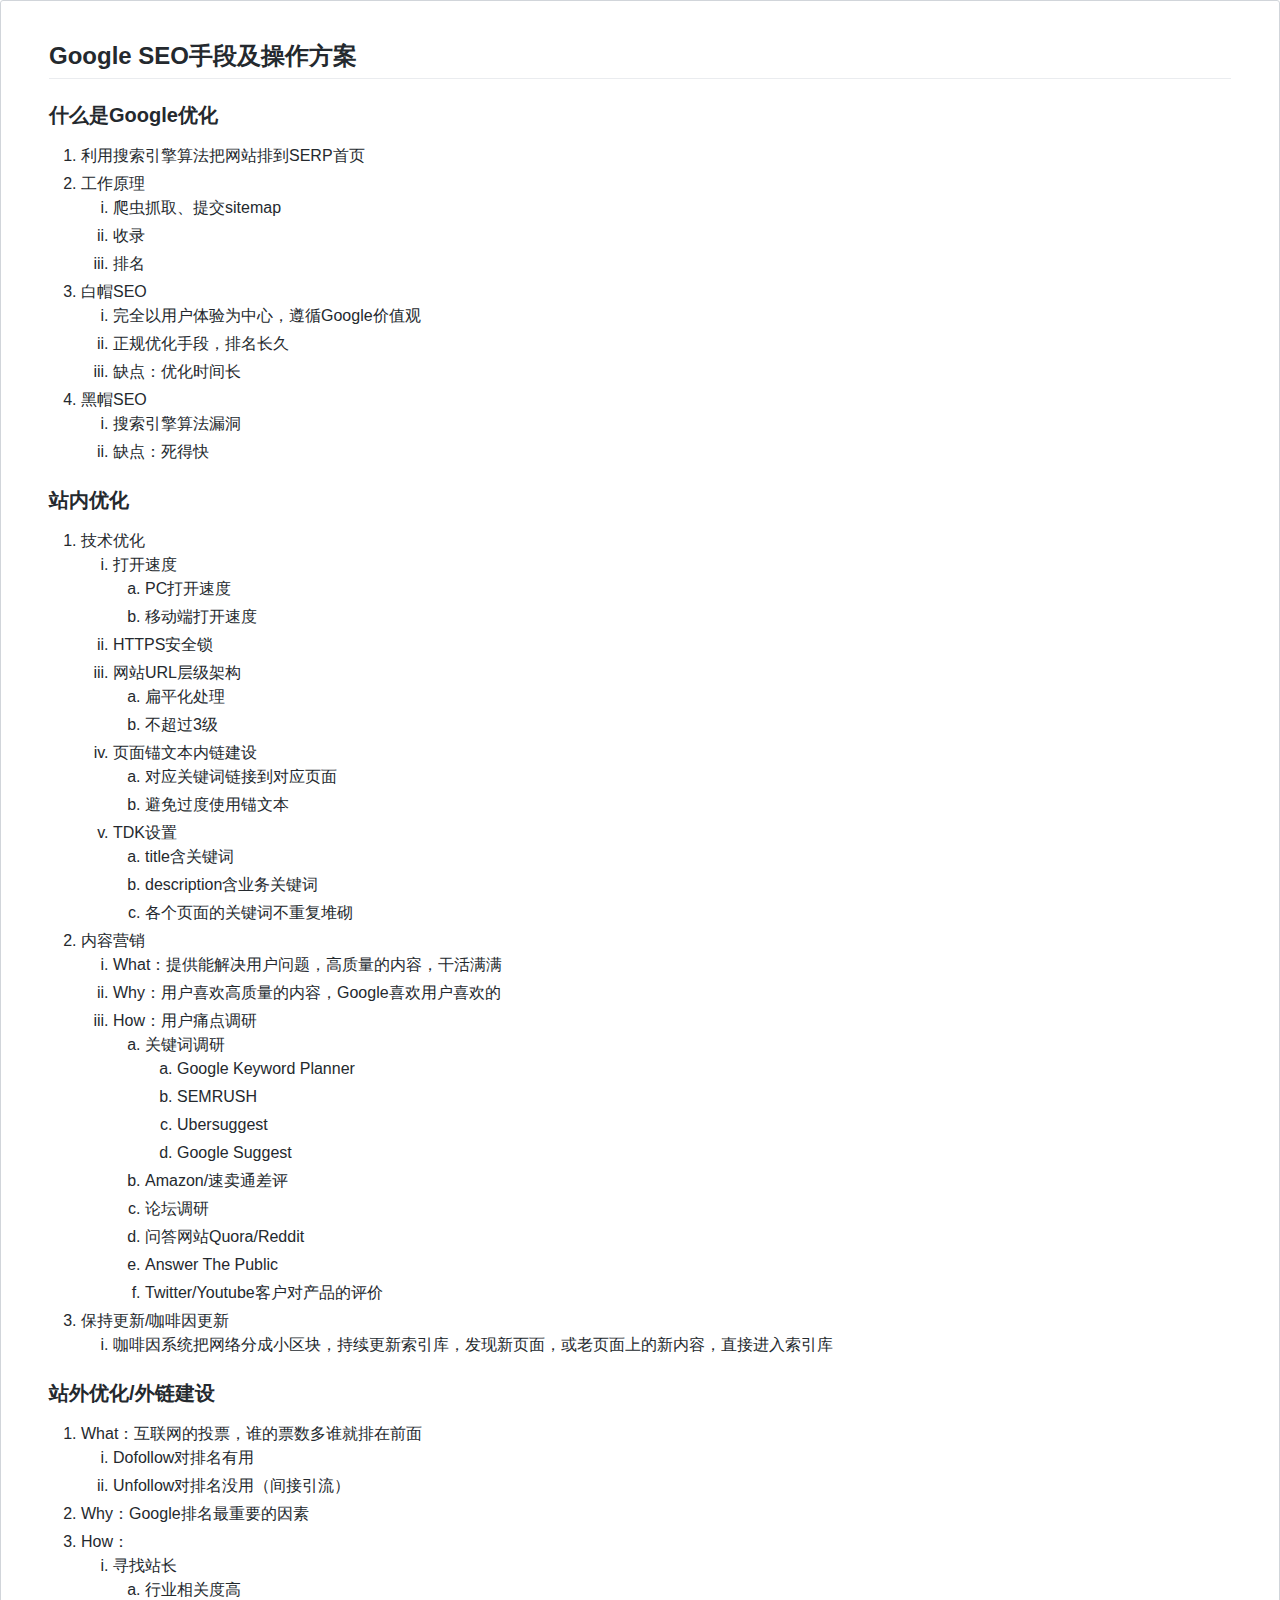
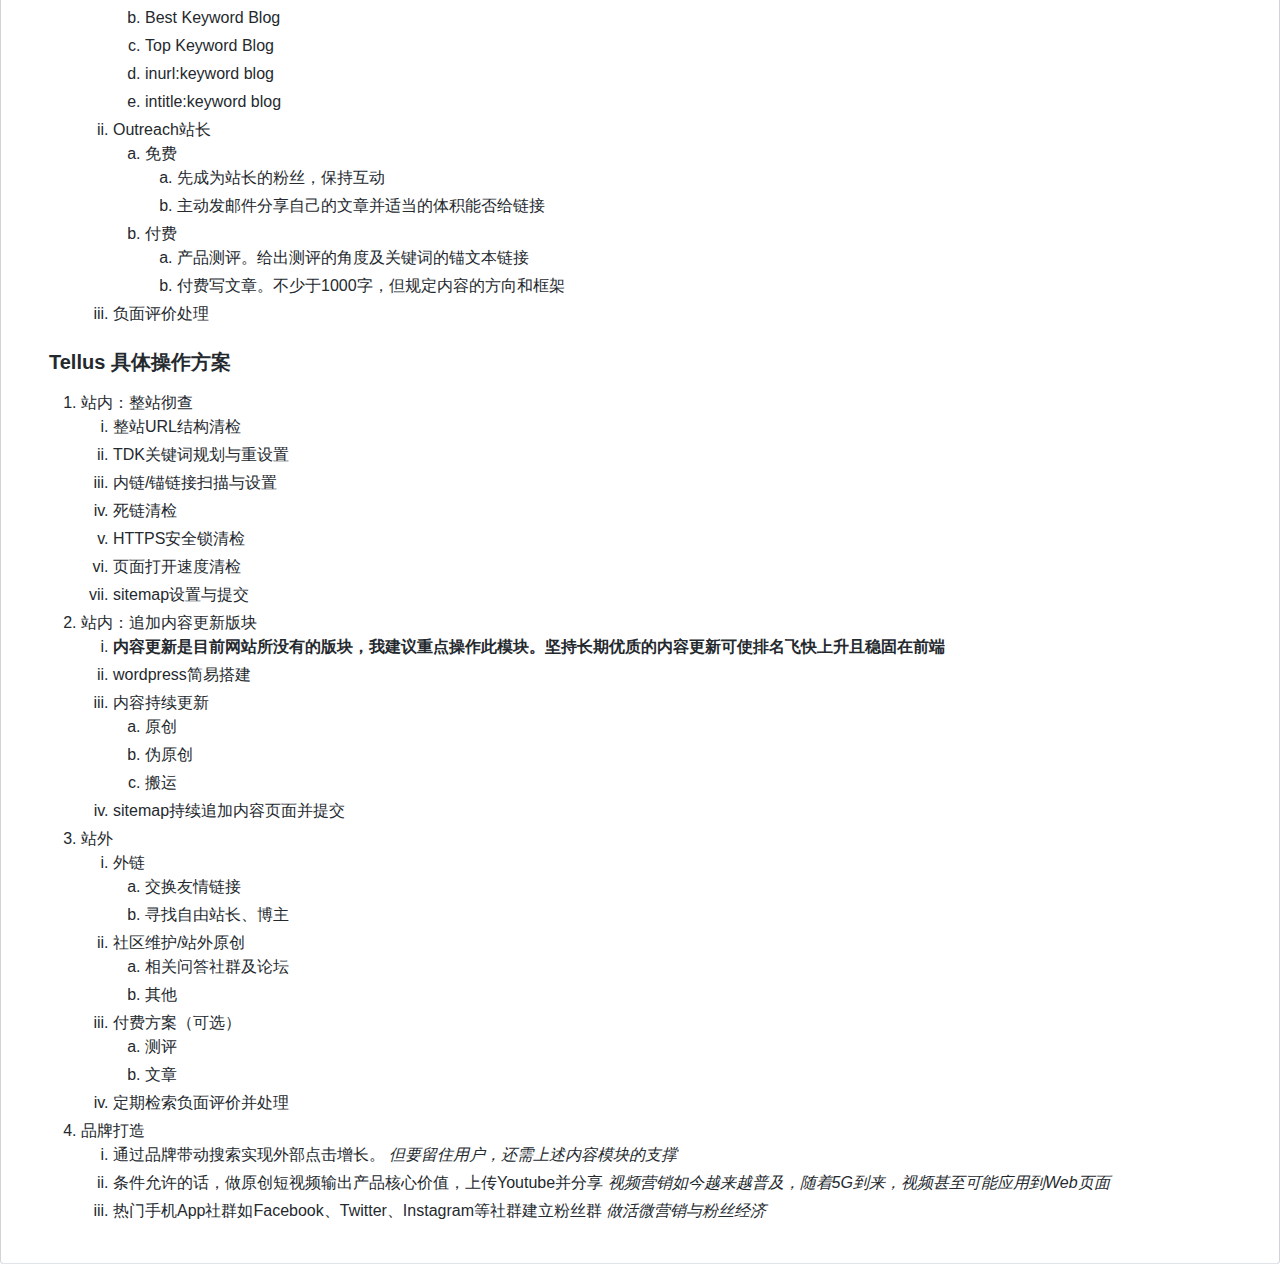
<file: GoogleSEO/index.html>
<!DOCTYPE html>
<html lang="en"><head>
  <meta http-equiv="content-type" content="text/html; charset=UTF-8">
  <meta charset="utf-8">
  <link rel="dns-prefetch" href="https://github.githubassets.com/">
  <link rel="dns-prefetch" href="https://avatars0.githubusercontent.com/">
  <link rel="dns-prefetch" href="https://avatars1.githubusercontent.com/">
  <link rel="dns-prefetch" href="https://avatars2.githubusercontent.com/">
  <link rel="dns-prefetch" href="https://avatars3.githubusercontent.com/">
  <link rel="dns-prefetch" href="https://github-cloud.s3.amazonaws.com/">
  <link rel="dns-prefetch" href="https://user-images.githubusercontent.com/">



  <link crossorigin="anonymous" media="all" integrity="sha512-3+HOqCwtQal5hOJQ+mdxiq5zmGOTjF6RhjDsPLxbKDYgGlLFeCwzoIanb7j5IiCuXKUqyC2q8FdkC4nmx2P2rA==" rel="stylesheet" href="tellus_GoogleSEO%20at%20master%20%C2%B7%20romen2014_tellus_files/frameworks-a2fba223d5af91496cac70d4ec3624df.css">
  
  <link crossorigin="anonymous" media="all" integrity="sha512-ToYPvgHzI4ZZjTr09MR/O0FiK6r1vcaXfXi7yF0ir1LVdERr1jqIKCVNJh3066M95krXIBXU8qr5l2KJJnltNA==" rel="stylesheet" href="tellus_GoogleSEO%20at%20master%20%C2%B7%20romen2014_tellus_files/github-f02fff83bc0e5f99f33bbeaab977075c.css">





  <meta name="viewport" content="width=device-width">
  
  <title>Google SEO 操作方案 | 柳亭山</title>
  <meta name="description" content="什么是Google SEO优化 站内SEO优化 站外SEO优化 外链建设 SEO操作方案">
  <link rel="search" type="application/opensearchdescription+xml" href="https://github.com/opensearch.xml" title="GitHub">
  <link rel="fluid-icon" href="https://github.com/fluidicon.png" title="GitHub">
  <meta property="fb:app_id" content="1401488693436528">

  <meta name="twitter:image:src" content="https://avatars1.githubusercontent.com/u/16912548?s=400&amp;v=4"><meta name="twitter:site" content="@github"><meta name="twitter:card" content="summary"><meta name="twitter:title" content="romen2014/tellus"><meta name="twitter:description" content="tellus for google seo. Contribute to romen2014/tellus development by creating an account on GitHub.">
  <meta property="og:image" content="https://avatars1.githubusercontent.com/u/16912548?s=400&amp;v=4"><meta property="og:site_name" content="GitHub"><meta property="og:type" content="object"><meta property="og:title" content="romen2014/tellus"><meta property="og:url" content="https://github.com/romen2014/tellus"><meta property="og:description" content="tellus for google seo. Contribute to romen2014/tellus development by creating an account on GitHub.">

  <link rel="assets" href="https://github.githubassets.com/">
  <link rel="web-socket" href="wss://live.github.com/_sockets/VjI6NDA0OTg0OTE5OmIwOWFmNTM0ZmEzY2Q4ZTZhZWQzOTkzZjhlMWQ3YTMxZjJmMzdiNThmYmUxODJmNDMxMWRlODI1ZDA2OTRjYmE=--ca5948a4de6dc2cbe0d1387f17ac479bd3bd4273">
  <meta name="pjax-timeout" content="1000">
  <link rel="sudo-modal" href="https://github.com/sessions/sudo_modal">
  


  

  

  <meta name="google-site-verification" content="KT5gs8h0wvaagLKAVWq8bbeNwnZZK1r1XQysX3xurLU">
  <meta name="google-site-verification" content="ZzhVyEFwb7w3e0-uOTltm8Jsck2F5StVihD0exw2fsA">
  <meta name="google-site-verification" content="GXs5KoUUkNCoaAZn7wPN-t01Pywp9M3sEjnt_3_ZWPc">

  <meta name="octolytics-host" content="collector.githubapp.com"><meta name="octolytics-app-id" content="github"><meta name="octolytics-event-url" content="https://collector.githubapp.com/github-external/browser_event"><meta name="octolytics-dimension-request_id" content="E809:97DF:B0C602:FBFC45:5CE089B4"><meta name="octolytics-dimension-region_edge" content="sea"><meta name="octolytics-dimension-region_render" content="iad"><meta name="octolytics-actor-id" content="16912548"><meta name="octolytics-actor-login" content="romen2014"><meta name="octolytics-actor-hash" content="571fe6680d308e0417380255b35b75c1dde365682c8b134548393a3026332a5a">




  <meta name="google-analytics" content="UA-3769691-2">

  <meta class="js-ga-set" name="userId" content="0aed372c2afa4fce53d3cba377cb9454">

  <meta class="js-ga-set" name="dimension1" content="Logged In">



  

  <meta name="hostname" content="github.com">
  <meta name="user-login" content="romen2014">

  <meta name="expected-hostname" content="github.com">
  <meta name="js-proxy-site-detection-payload" content="[base64]">

  <meta name="enabled-features" content="UNIVERSE_BANNER,MARKETPLACE_INVOICED_BILLING,MARKETPLACE_SOCIAL_PROOF_CUSTOMERS,MARKETPLACE_TRENDING_SOCIAL_PROOF,MARKETPLACE_RECOMMENDATIONS,NOTIFY_ON_BLOCK,RELATED_ISSUES">

  <meta name="html-safe-nonce" content="f21885a4d47a8844d68eba8717733bfadc8b11a1">

  <meta http-equiv="x-pjax-version" content="a49517628624fdfca9cc4efeaf9ed22f">
  

  <link href="https://github.com/romen2014/tellus/commits/master.atom" rel="alternate" title="Recent Commits to tellus:master" type="application/atom+xml">

  <meta name="go-import" content="github.com/romen2014/tellus git https://github.com/romen2014/tellus.git">

  <meta name="octolytics-dimension-user_id" content="16912548"><meta name="octolytics-dimension-user_login" content="romen2014"><meta name="octolytics-dimension-repository_id" content="187074460"><meta name="octolytics-dimension-repository_nwo" content="romen2014/tellus"><meta name="octolytics-dimension-repository_public" content="true"><meta name="octolytics-dimension-repository_is_fork" content="false"><meta name="octolytics-dimension-repository_network_root_id" content="187074460"><meta name="octolytics-dimension-repository_network_root_nwo" content="romen2014/tellus"><meta name="octolytics-dimension-repository_explore_github_marketplace_ci_cta_shown" content="true">





  <meta name="browser-stats-url" content="https://api.github.com/_private/browser/stats">

  <meta name="browser-errors-url" content="https://api.github.com/_private/browser/errors">

  <link rel="mask-icon" href="https://github.githubassets.com/pinned-octocat.svg" color="#000000">
  <link rel="icon" type="image/x-icon" class="js-site-favicon" href="https://github.githubassets.com/favicon.ico">

  <meta name="theme-color" content="#1e2327">





  <link rel="manifest" href="https://github.com/manifest.json" crossorigin="use-credentials">

  <meta name="selected-link" value="repo_source" data-pjax-transient=""><meta name="analytics-location" content="/&lt;user-name&gt;/&lt;repo-name&gt;/files/disambiguate" data-pjax-transient=""><meta name="request-id" content="E809:97DF:B0C7A2:FBFE95:5CE089B8" data-pjax-transient=""><link rel="canonical" href="https://github.com/romen2014/tellus/tree/master/GoogleSEO" data-pjax-transient=""><link href="https://github.com/romen2014/tellus/commits/master.atom" rel="alternate" title="Recent Commits to tellus:master" type="application/atom+xml" data-pjax-transient=""></head>

  <body class="logged-in env-production min-width-lg">


    <div id="readme" class="Box Box--condensed instapaper_body md js-code-block-container">
      <div class="Box-body">
        <article class="markdown-body entry-content p-5" itemprop="text"><h2><a id="user-content-google-seo-操作方案" class="anchor" aria-hidden="true" href="#google-seo-操作方案"><svg class="octicon octicon-link" viewBox="0 0 16 16" version="1.1" width="16" height="16" aria-hidden="true"><path fill-rule="evenodd" d="M4 9h1v1H4c-1.5 0-3-1.69-3-3.5S2.55 3 4 3h4c1.45 0 3 1.69 3 3.5 0 1.41-.91 2.72-2 3.25V8.59c.58-.45 1-1.27 1-2.09C10 5.22 8.98 4 8 4H4c-.98 0-2 1.22-2 2.5S3 9 4 9zm9-3h-1v1h1c1 0 2 1.22 2 2.5S13.98 12 13 12H9c-.98 0-2-1.22-2-2.5 0-.83.42-1.64 1-2.09V6.25c-1.09.53-2 1.84-2 3.25C6 11.31 7.55 13 9 13h4c1.45 0 3-1.69 3-3.5S14.5 6 13 6z"></path></svg></a>Google SEO手段及操作方案</h2>
          <h3><a id="user-content-什么是google优化" class="anchor" aria-hidden="true" href="#什么是google优化"><svg class="octicon octicon-link" viewBox="0 0 16 16" version="1.1" width="16" height="16" aria-hidden="true"><path fill-rule="evenodd" d="M4 9h1v1H4c-1.5 0-3-1.69-3-3.5S2.55 3 4 3h4c1.45 0 3 1.69 3 3.5 0 1.41-.91 2.72-2 3.25V8.59c.58-.45 1-1.27 1-2.09C10 5.22 8.98 4 8 4H4c-.98 0-2 1.22-2 2.5S3 9 4 9zm9-3h-1v1h1c1 0 2 1.22 2 2.5S13.98 12 13 12H9c-.98 0-2-1.22-2-2.5 0-.83.42-1.64 1-2.09V6.25c-1.09.53-2 1.84-2 3.25C6 11.31 7.55 13 9 13h4c1.45 0 3-1.69 3-3.5S14.5 6 13 6z"></path></svg></a>什么是Google优化</h3>
          <ol>
            <li>利用搜索引擎算法把网站排到SERP首页</li>
            <li>工作原理
              <ol>
                <li>爬虫抓取、提交sitemap</li>
                <li>收录</li>
                <li>排名</li>
              </ol>
            </li>
            <li>白帽SEO
              <ol>
                <li>完全以用户体验为中心，遵循Google价值观</li>
                <li>正规优化手段，排名长久</li>
                <li>缺点：优化时间长</li>
              </ol>
            </li>
            <li>黑帽SEO
              <ol>
                <li>搜索引擎算法漏洞</li>
                <li>缺点：死得快</li>
              </ol>
            </li>
          </ol>
          <h3><a id="user-content-站内优化" class="anchor" aria-hidden="true" href="#站内优化"><svg class="octicon octicon-link" viewBox="0 0 16 16" version="1.1" width="16" height="16" aria-hidden="true"><path fill-rule="evenodd" d="M4 9h1v1H4c-1.5 0-3-1.69-3-3.5S2.55 3 4 3h4c1.45 0 3 1.69 3 3.5 0 1.41-.91 2.72-2 3.25V8.59c.58-.45 1-1.27 1-2.09C10 5.22 8.98 4 8 4H4c-.98 0-2 1.22-2 2.5S3 9 4 9zm9-3h-1v1h1c1 0 2 1.22 2 2.5S13.98 12 13 12H9c-.98 0-2-1.22-2-2.5 0-.83.42-1.64 1-2.09V6.25c-1.09.53-2 1.84-2 3.25C6 11.31 7.55 13 9 13h4c1.45 0 3-1.69 3-3.5S14.5 6 13 6z"></path></svg></a>站内优化</h3>
          <ol>
            <li>技术优化
              <ol>
                <li>打开速度
                  <ol>
                    <li>PC打开速度</li>
                    <li>移动端打开速度</li>
                  </ol>
                </li>
                <li>HTTPS安全锁</li>
                <li>网站URL层级架构
                  <ol>
                    <li>扁平化处理</li>
                    <li>不超过3级</li>
                  </ol>
                </li>
                <li>页面锚文本内链建设
                  <ol>
                    <li>对应关键词链接到对应页面</li>
                    <li>避免过度使用锚文本</li>
                  </ol>
                </li>
                <li>TDK设置
                  <ol>
                    <li>title含关键词</li>
                    <li>description含业务关键词</li>
                    <li>各个页面的关键词不重复堆砌</li>
                  </ol>
                </li>
              </ol>
            </li>
            <li>内容营销
              <ol>
                <li>What：提供能解决用户问题，高质量的内容，干活满满</li>
                <li>Why：用户喜欢高质量的内容，Google喜欢用户喜欢的</li>
                <li>How：用户痛点调研
                  <ol>
                    <li>关键词调研
                      <ol>
                        <li>Google Keyword Planner</li>
                        <li>SEMRUSH</li>
                        <li>Ubersuggest</li>
                        <li>Google Suggest</li>
                      </ol>
                    </li>
                    <li>Amazon/速卖通差评</li>
                    <li>论坛调研</li>
                    <li>问答网站Quora/Reddit</li>
                    <li>Answer The Public</li>
                    <li>Twitter/Youtube客户对产品的评价</li>
                  </ol>
                </li>
              </ol>
            </li>
            <li>保持更新/咖啡因更新
              <ol>
                <li>咖啡因系统把网络分成小区块，持续更新索引库，发现新页面，或老页面上的新内容，直接进入索引库</li>
              </ol>
            </li>
          </ol>
          <h3><a id="user-content-站外优化外链建设" class="anchor" aria-hidden="true" href="#站外优化外链建设"><svg class="octicon octicon-link" viewBox="0 0 16 16" version="1.1" width="16" height="16" aria-hidden="true"><path fill-rule="evenodd" d="M4 9h1v1H4c-1.5 0-3-1.69-3-3.5S2.55 3 4 3h4c1.45 0 3 1.69 3 3.5 0 1.41-.91 2.72-2 3.25V8.59c.58-.45 1-1.27 1-2.09C10 5.22 8.98 4 8 4H4c-.98 0-2 1.22-2 2.5S3 9 4 9zm9-3h-1v1h1c1 0 2 1.22 2 2.5S13.98 12 13 12H9c-.98 0-2-1.22-2-2.5 0-.83.42-1.64 1-2.09V6.25c-1.09.53-2 1.84-2 3.25C6 11.31 7.55 13 9 13h4c1.45 0 3-1.69 3-3.5S14.5 6 13 6z"></path></svg></a>站外优化/外链建设</h3>
          <ol>
            <li>What：互联网的投票，谁的票数多谁就排在前面
              <ol>
                <li>Dofollow对排名有用</li>
                <li>Unfollow对排名没用（间接引流）</li>
              </ol>
            </li>
            <li>Why：Google排名最重要的因素</li>
            <li>How：
              <ol>
                <li>寻找站长
                  <ol>
                    <li>行业相关度高</li>
                    <li>Best Keyword Blog</li>
                    <li>Top Keyword Blog</li>
                    <li>inurl:keyword blog</li>
                    <li>intitle:keyword blog</li>
                  </ol>
                </li>
                <li>Outreach站长
                  <ol>
                    <li>免费
                      <ol>
                        <li>先成为站长的粉丝，保持互动</li>
                        <li>主动发邮件分享自己的文章并适当的体积能否给链接</li>
                      </ol>
                    </li>
                    <li>付费
                      <ol>
                        <li>产品测评。给出测评的角度及关键词的锚文本链接</li>
                        <li>付费写文章。不少于1000字，但规定内容的方向和框架</li>
                      </ol>
                    </li>
                  </ol>
                </li>
                <li>负面评价处理</li>
              </ol>
            </li>
          </ol>
          <h3><a id="user-content-操作方案" class="anchor" aria-hidden="true" href="#操作方案"><svg class="octicon octicon-link" viewBox="0 0 16 16" version="1.1" width="16" height="16" aria-hidden="true"><path fill-rule="evenodd" d="M4 9h1v1H4c-1.5 0-3-1.69-3-3.5S2.55 3 4 3h4c1.45 0 3 1.69 3 3.5 0 1.41-.91 2.72-2 3.25V8.59c.58-.45 1-1.27 1-2.09C10 5.22 8.98 4 8 4H4c-.98 0-2 1.22-2 2.5S3 9 4 9zm9-3h-1v1h1c1 0 2 1.22 2 2.5S13.98 12 13 12H9c-.98 0-2-1.22-2-2.5 0-.83.42-1.64 1-2.09V6.25c-1.09.53-2 1.84-2 3.25C6 11.31 7.55 13 9 13h4c1.45 0 3-1.69 3-3.5S14.5 6 13 6z"></path></svg></a>Tellus 具体操作方案</h3>
          <ol>
            <li>站内：整站彻查
              <ol>
                <li>整站URL结构清检</li>
                <li>TDK关键词规划与重设置</li>
                <li>内链/锚链接扫描与设置</li>
                <li>死链清检</li>
                <li>HTTPS安全锁清检</li>
                <li>页面打开速度清检</li>
                <li>sitemap设置与提交</li>
              </ol>
            </li>
            <li>站内：追加内容更新版块
              <ol>
                <li><strong>内容更新是目前网站所没有的版块，我建议重点操作此模块。坚持长期优质的内容更新可使排名飞快上升且稳固在前端</strong></li>
                <li>wordpress简易搭建</li>
                <li>内容持续更新
                  <ol>
                    <li>原创</li>
                    <li>伪原创</li>
                    <li>搬运</li>
                  </ol>
                </li>
                <li>sitemap持续追加内容页面并提交</li>
              </ol>
            </li>
            <li>站外
              <ol>
                <li>外链
                  <ol>
                    <li>交换友情链接</li>
                    <li>寻找自由站长、博主</li>
                  </ol>
                </li>
                <li>社区维护/站外原创
                  <ol>
                    <li>相关问答社群及论坛</li>
                    <li>其他</li>
                  </ol>
                </li>
                <li>付费方案（可选）
                  <ol>
                    <li>测评</li>
                    <li>文章</li>
                  </ol>
                </li>
                <li>定期检索负面评价并处理</li>
              </ol>
            </li>
            <li>品牌打造
              <ol>
                <li>通过品牌带动搜索实现外部点击增长。 <em>但要留住用户，还需上述内容模块的支撑</em></li>
                <li>条件允许的话，做原创短视频输出产品核心价值，上传Youtube并分享 <em>视频营销如今越来越普及，随着5G到来，视频甚至可能应用到Web页面</em></li>
                <li>热门手机App社群如Facebook、Twitter、Instagram等社群建立粉丝群 <em>做活微营销与粉丝经济</em></li>
              </ol>
            </li>
          </ol>
        </article>
      </div>
    </div>
  </div>




</body></html>
</file>
